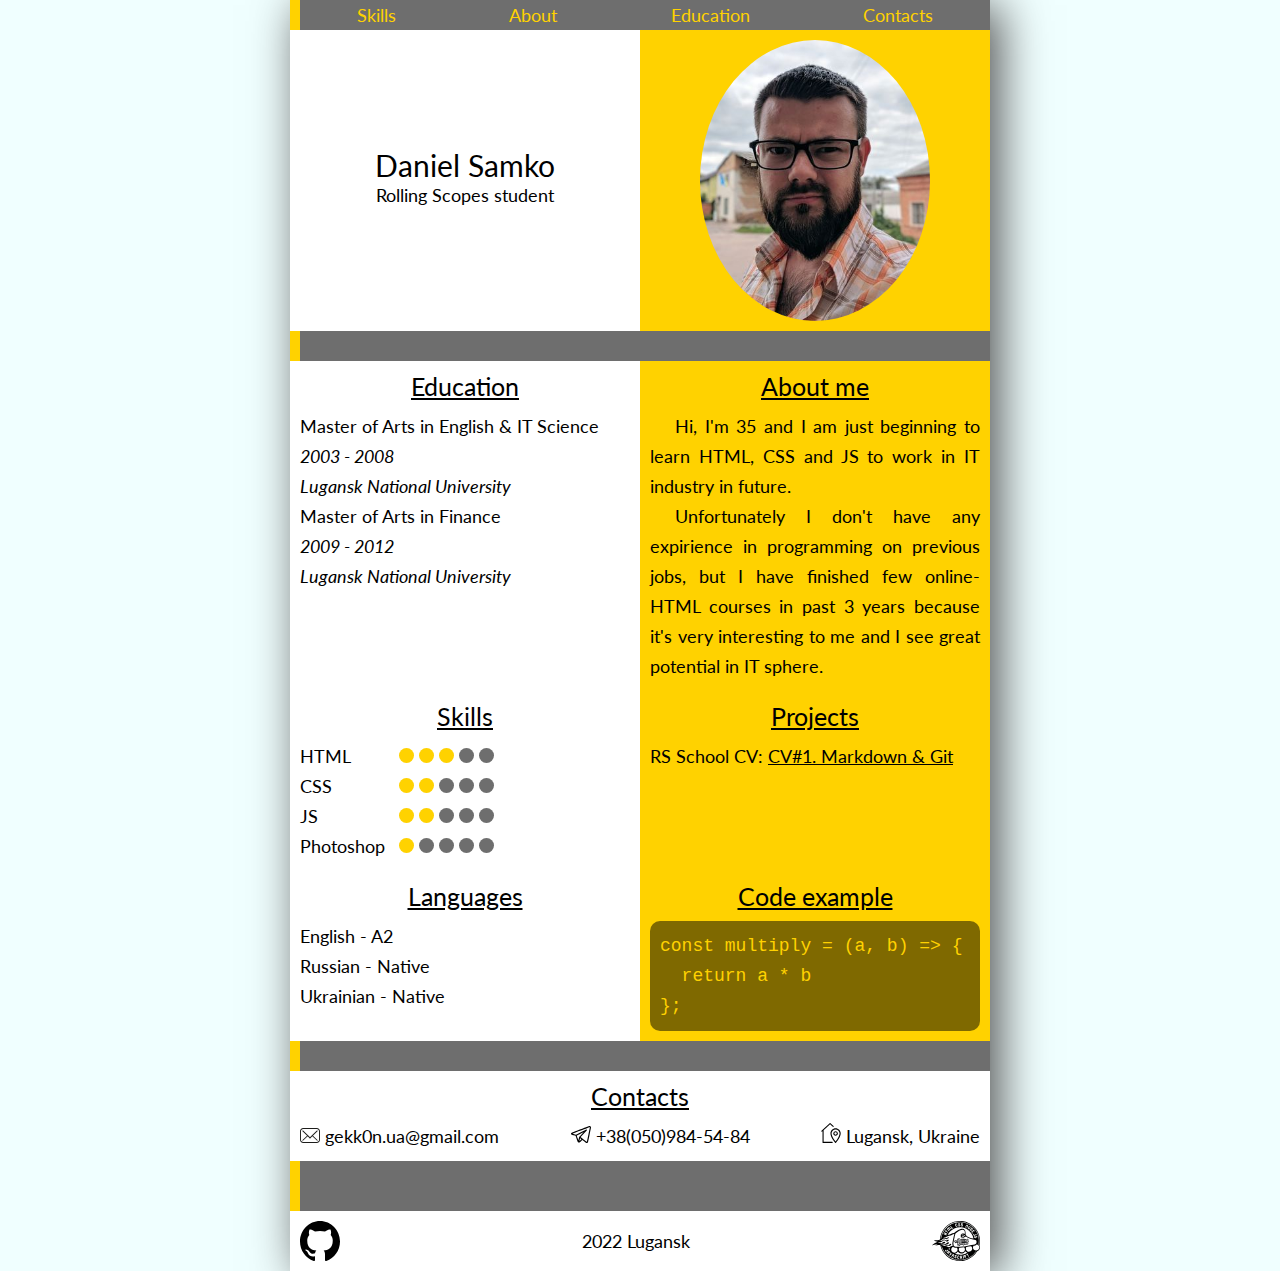
<file: index.html>
<!DOCTYPE html>
<html lang="en">
  <head>
    <meta charset="UTF-8">
    <meta http-equiv="X-UA-Compatible" content="IE=edge">
    <meta name="viewport" content="width=device-width, initial-scale=1.0">
    <link rel="preconnect" href="https://fonts.googleapis.com">
    <link rel="preconnect" href="https://fonts.gstatic.com" crossorigin>
    <link href="https://fonts.googleapis.com/css2?family=Lato:ital,wght@0,400;0,700;1,400;1,700&display=swap" rel="stylesheet">
    <link rel="stylesheet" href="css/reset.css">
    <link rel="stylesheet" href="css/style.css">
    <title>My CV</title>
  </head>

  <body>
    <div class="cv-page">
      <header class="cv-block header">
        <div class="line">
          <nav>
            <ul class="nav-menu">
              <li><a href="#sk">Skills</a></li>
              <li><a href="#about">About</a></li>
              <li><a href="#educ">Education</a></li>
              <li><a href="#cont">Contacts</a></li>
            </ul>
          </nav>
        </div>
        <div class="name">
          <h1>Daniel Samko</h1>
          <p>Rolling Scopes student</p>
        </div>
        <div class="photo">
          <img src="image/ava.jpg" alt="Photo" class="avatar">
        </div>
      </header>
      <div class="line"><br></div>
      <main>
        <div class="cv-block main">
          <div class="education">
            <h2 id="educ">Education</h2>
            <ul>
              <li>
                <p>Master of Arts in English &amp; IT Science</p>
                <p><i>2003 - 2008</i></p>
                <p><i>Lugansk National University</i></p>
              </li>
              <li>
                <p>Master of Arts in Finance</p>
                <p><i>2009 - 2012</i></p>
                <p><i>Lugansk National University</i></p>
              </li>
            </ul>
          </div>

          <div class="about">
            <h2 id="about">About me</h2>
            <p>
              Hi, I'm 35 and I am just beginning to learn HTML, CSS and JS to
              work in IT industry in future.
            </p>
            <p>
              Unfortunately I don't have any expirience in programming on
              previous jobs, but I have finished few online-HTML courses in past
              3 years because it's very interesting to me and I see great
              potential in IT sphere.
            </p>
          </div>

          <div class="skills">
            <h2 id="sk">Skills</h2>
            <ul class="skills-list">
              <li>HTML</li>
              <li>CSS</li>
              <li>JS</li>
              <li>Photoshop</li>
            </ul>
            <div class="dots">
              <div>
                <img src="image/dot_y.svg" alt="Yellow dot" class="dot">
                <img src="image/dot_y.svg" alt="Yellow dot" class="dot">
                <img src="image/dot_y.svg" alt="Yellow dot" class="dot">
                <img src="image/dot_g.svg" alt="Grey dot" class="dot">
                <img src="image/dot_g.svg" alt="Grey dot" class="dot">
              </div>
              <div>
                <img src="image/dot_y.svg" alt="Yellow dot" class="dot">
                <img src="image/dot_y.svg" alt="Yellow dot" class="dot">
                <img src="image/dot_g.svg" alt="Grey dot" class="dot">
                <img src="image/dot_g.svg" alt="Grey dot" class="dot">
                <img src="image/dot_g.svg" alt="Grey dot" class="dot">
              </div>
              <div>
                <img src="image/dot_y.svg" alt="Yellow dot" class="dot">
                <img src="image/dot_y.svg" alt="Yellow dot" class="dot">
                <img src="image/dot_g.svg" alt="Grey dot" class="dot">
                <img src="image/dot_g.svg" alt="Grey dot" class="dot">
                <img src="image/dot_g.svg" alt="Grey dot" class="dot">
              </div>
              <div>
                <img src="image/dot_y.svg" alt="Yellow dot" class="dot">
                <img src="image/dot_g.svg" alt="Grey dot" class="dot">
                <img src="image/dot_g.svg" alt="Grey dot" class="dot">
                <img src="image/dot_g.svg" alt="Grey dot" class="dot">
                <img src="image/dot_g.svg" alt="Grey dot" class="dot">
              </div>
            </div>
          </div>

          <div class="projects">
            <h2>Projects</h2>
            RS School CV:
            <a href="https://github.com/gekk0n/rsschool-cv/tree/gh-pages">CV#1. Markdown &amp; Git</a>
          </div>
          <div class="lang">
            <h2>Languages</h2>
            <ul>
              <li>English - A2</li>
              <li>Russian - Native</li>
              <li>Ukrainian - Native</li>
            </ul>
          </div>
          <div class="code">
            <h2>Code example</h2>
            <div class="code-example">
              <pre>
<code>const multiply = (a, b) =&gt; {
  return a * b
};
</code></pre>
            </div>
          </div>
        </div>
      </main>
      <div class="line"><br></div>
      <footer>
        <div class="contacts">
          <h2 id="cont">Contacts</h2>
          <ul class="contacts-list">
            <li class="contacts-item">
              <img src="image/mail.svg" class="cont-ico" alt="email">
              <a href="mailto:gekk0n.ua@gmail.com">gekk0n.ua@gmail.com</a>
            </li>
            <li class="contacts-item">
              <img src="image/telegram.svg" class="cont-ico" alt="tel">
              <a href="tg://resolve?domain=gekk0n_ua">+38(050)984-54-84</a>
            </li>
            <li class="contacts-item">
              <img src="image/home-location-2486.svg" class="cont-ico" alt="adress">
              <a href="https://goo.gl/maps/zq9ZojxWveiwF1c97">Lugansk, Ukraine</a>
            </li>
          </ul>
        </div>
        <div class="line"><br></div>
        <div class="cv-block footer">
          <div>
            <a href="https://github.com/gekk0n">
              <img src="image/iconmonstr-github-1.svg" alt="My GitHub profile" class="github-logo"></a>
            </div>
            <div>2022 Lugansk</div>
            <div>
              <a href="https://rs.school/js-stage0/">
                <img src="image/logo-rs.svg" alt="RS School" class="rs-logo"></a>
          </div>
        </div>
      </footer>
    </div>
  </body>
</html>
</file>
<file: css/style.css>
html {
background-color: azure;
  box-sizing: border-box;
  margin: 0;
  padding: 0;
  font-family: Lato, Arial, sans-serif;
  font-size: 18px;
  line-height: 30px;
}
a {
  text-decoration: none;
}
a:hover {
  text-decoration: underline;
}

h1 {
  font-size: 30px;
}

h2 {
  font-size: 25px;
  text-align: center;
  text-decoration: underline;
  margin-bottom: 10px;
}
.cv-page {
  width: 700px;
  height: 100%;
  margin: 0 auto;
  background-color: white;
  box-shadow: 10px 5px 45px rgb(80, 80, 80);
}

.nav-menu {
  display: flex;
  justify-content: space-around;
}
.nav-menu a {
  color: rgb(255, 210, 0);
}



.header {
  display: flex;
  justify-content: space-between;
  align-items: center;
  text-align: center;
  flex-wrap: wrap;
}

.name,
.photo {
  width: 50%;
  padding: 10px;
}

.photo {
  background-color: rgb(255, 210, 0);
  align-content: center;
}

.avatar {
  display: block;
  max-height: 300px;
  padding: 0 50px;
  border-radius: 50%;
}

.line {
  width: 100%;
  background-color: rgb(110, 110, 110);
  border-left: 10px solid rgb(255, 210, 0);
}

.main {
  display: flex;
  flex-wrap: wrap;
}
.main > div {
  padding: 10px;
}

.skills {
  flex-basis: 50%;
  display: flex;
  flex-wrap: wrap;
  align-items: flex-start;
}
.skills h2 {
  width: 100%;
  max-height: 30px;
  align-self: flex-start;
}

.skills-list {
  width: 30%;
}
.dots {
  width: 50%;
  display: flex;
  flex-direction: column;
  flex-wrap: wrap;
}
.dot {
  width: 15px;
  height: 15px;
}
.about {
  flex-basis: 50%;
  background-color: rgb(255, 210, 0);
  text-align: justify;
}
.about p {
  text-indent: 25px;
}

.education {
  flex-basis: 50%;
}

.cont-ico {
  width: 20px;
}

.lang {
  flex-basis: 50%;
}

.code {
  flex-basis: 50%;
  background-color: rgb(255, 210, 0);
}
.code-example{
  border-radius: 10px;
  padding: 10px;
  color: rgb(255, 210, 0);
  background-color: rgba(0, 0, 0, 0.5);
}

.projects {
  flex-basis: 50%;
  background-color: rgb(255, 210, 0);
}
.projects a {
  color: black;
  text-decoration: underline;
}

.footer {
  display: flex;
  justify-content: space-between;
  align-items: center;
}
footer > div {
  padding: 10px;
}
.contacts-list {
  display: flex;
  justify-content: space-between;
}
.contacts-item > a{
  color: black;
}
.rs-logo,
.github-logo {
  display: block;
}
</file>
